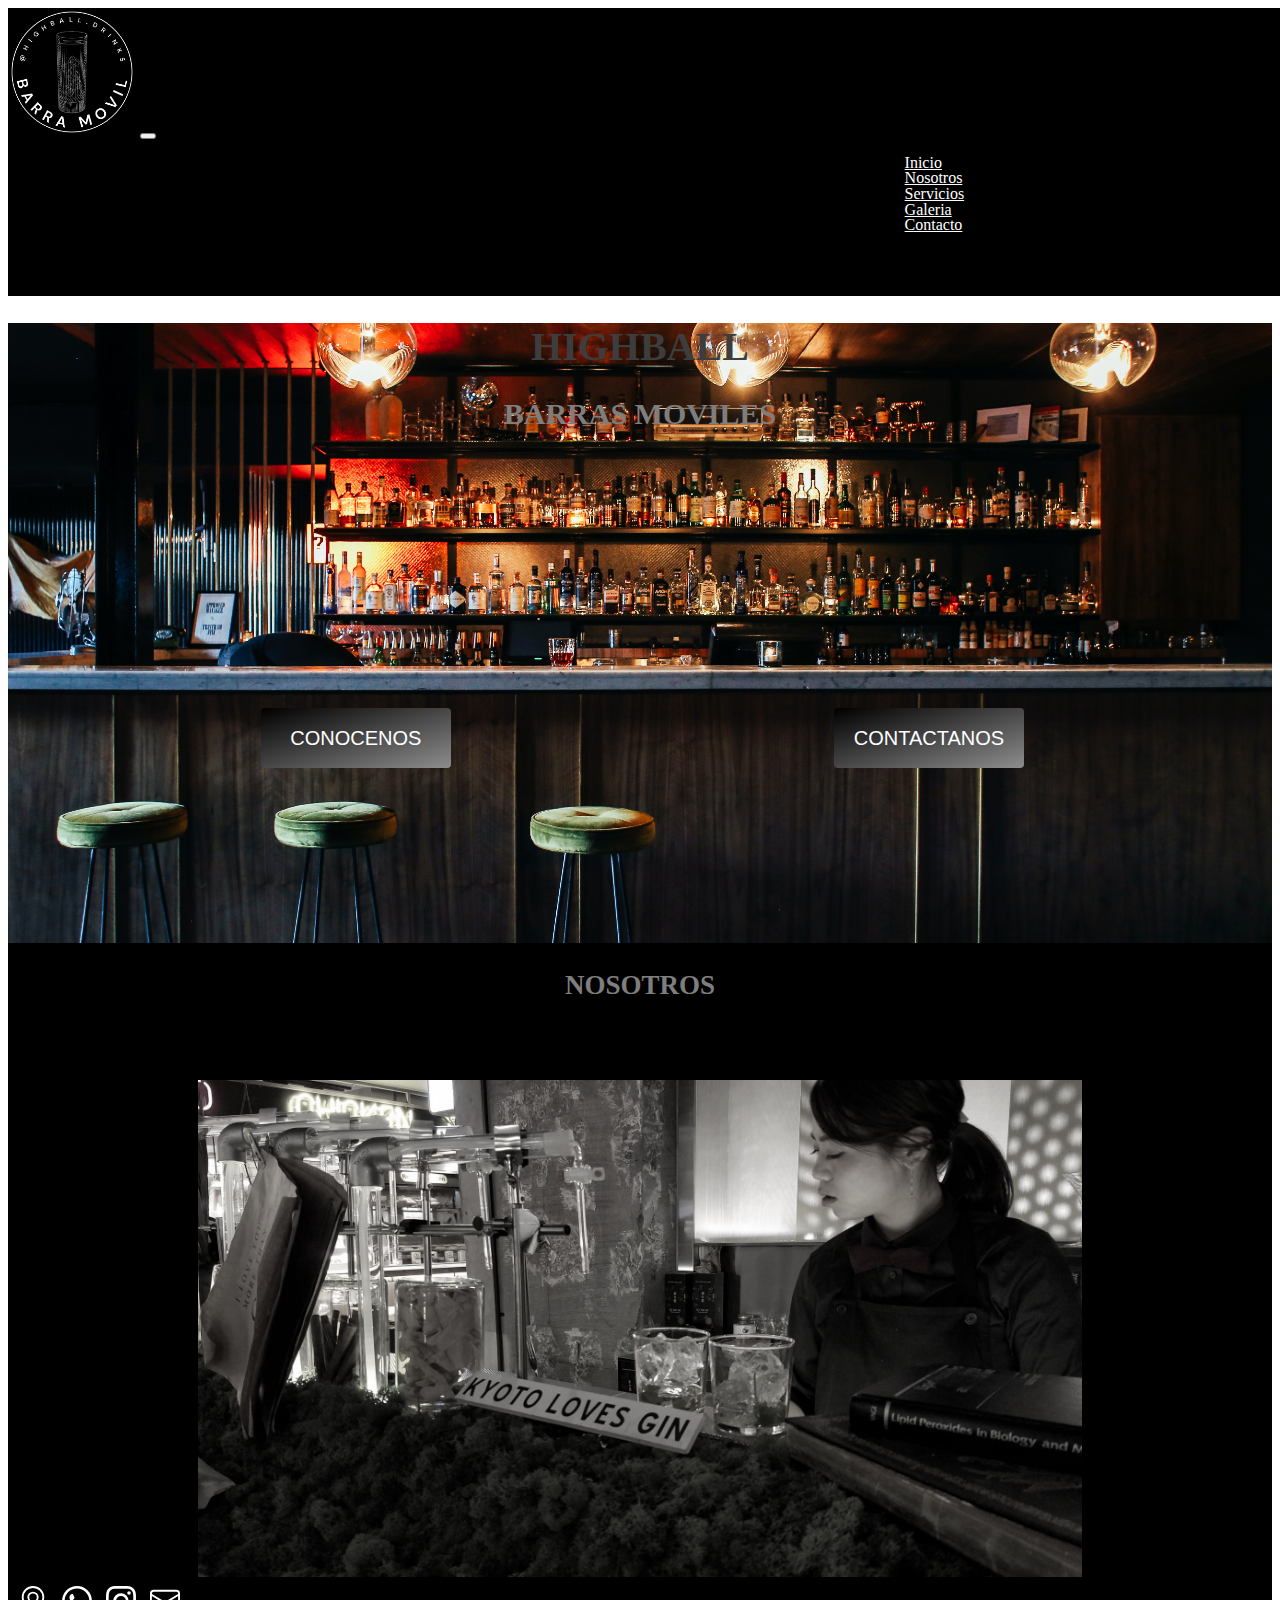
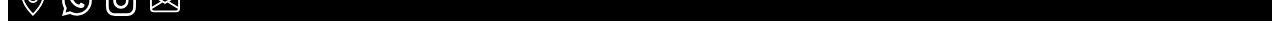
<file: index.html>
<!DOCTYPE html>
<html lang="es">

<head>
    <meta charset="UTF-8">
    <meta http-equiv="X-UA-Compatible" content="IE=edge">
    <meta name="viewport" content="width=device-width, initial-scale=1.0">


    <link href="https://cdn.jsdelivr.net/npm/bootstrap@5.3.0-alpha1/dist/css/bootstrap.min.css" rel="stylesheet"
        integrity="sha384-GLhlTQ8iRABdZLl6O3oVMWSktQOp6b7In1Zl3/Jr59b6EGGoI1aFkw7cmDA6j6gD" crossorigin="anonymous">

    <link rel="stylesheet" href="https://cdnjs.cloudflare.com/ajax/libs/animate.css/4.1.1/animate.min.css" />

    <link rel="stylesheet" href="./css/estilo.css">
    <title>Inicio</title>
    <link rel="shortcut icon" href="./imagenes/@highball.drinks.png" type="image/x-icon">
    <meta name="description"
        content="Somos la empresa numero 1 realizando eventos, con barra de tragos personalizada para cada ocacion">

</head>

<body >

    <nav class="navbar navbar-expand-lg" data-bs-theme="dark">
        <div class="container-fluid">

            <a class="navbar-brand" href="./index.html"><img class="imgLogo img-fluid"
                    src="./imagenes/_highball.drinks-removebg-preview.png" alt="Logo highball"></a>
            <button class="navbar-toggler" type="button" data-bs-toggle="collapse" data-bs-target="#navbarNavDropdown"
                aria-controls="navbarNavDropdown" aria-expanded="false" aria-label="Toggle navigation">
                <span class="navbar-toggler-icon"></span>
            </button>
            <div class="collapse navbar-collapse" id="navbarNavDropdown">
                <ul class="navbar-nav me-auto mb-2 mb-lg-0">
                    <li class="nav-item">
                        <a class="navbar-brand " aria-current="page" href="./index.html">Inicio</a>
                    </li>
                    <li class="nav-item">
                        <a class="navbar-brand" href="./pages/nosotros.html">Nosotros</a>
                    </li>
                    <li class="nav-item ">
                        <a class="navbar-brand" href="./pages/servicio.html">Servicios</a>
                    </li>
                    <li class="nav-item ">
                        <a class="navbar-brand" href="./pages/galeria.html">Galeria</a>
                    </li>
                    <li class="nav-item ">
                        <a class="navbar-brand" href="./pages/contacto.html">Contacto</a>
                    </li>
                </ul>
            </div>
        </div>
    </nav>

    <main class="row">

        <div class="col-xl-12 col-m-12 col-s-12 ">

            <div class="imgfluid imgInicio">

                <h1 class="textIni">HIGHBALL</h1>
                <h2 class="textIni">BARRAS MOVILES</h2>
                <button class="botonIni">Conocenos </button>
                <button class="botonIni">Contactanos</button>

            </div>

        </div>


        <div class="row">
            <div class="col-xl-6 col-m-12 col-s-12">
                <h3 class="textIni">
                    NOSOTROS
                </h3>
                <p>
                    Lorem ipsum dolor sit amet consectetur adipisicing elit. Soluta doloribus a fugiat laudantium
                    nesciunt
                    corrupti harum consequuntur quo placeat fuga, pariatur nobis facilis ea consectetur eligendi
                    voluptatibus molestias fugit molestiae.
                </p>
            </div>

            <div class="col-xl-6 col-m-12 col-s-12">
                <img class="img-fluid imgNosotros" src="./imagenes/bartender-en-servicio.jpg"
                    alt="barwoman sirviendo gin">
            </div>
        </div>

    </main>



    <footer class="row footer1">
        <div class="col-xl-12 col-m-12 col-s-12">
            <div class="contenedorIcon">
                <svg xmlns="http://www.w3.org/2000/svg" width="16" height="16" fill="currentColor" class="bi bi-geo-alt"
                    viewBox="0 0 16 16" alt="Icono ubicacion">
                    <path
                        d="M12.166 8.94c-.524 1.062-1.234 2.12-1.96 3.07A31.493 31.493 0 0 1 8 14.58a31.481 31.481 0 0 1-2.206-2.57c-.726-.95-1.436-2.008-1.96-3.07C3.304 7.867 3 6.862 3 6a5 5 0 0 1 10 0c0 .862-.305 1.867-.834 2.94zM8 16s6-5.686 6-10A6 6 0 0 0 2 6c0 4.314 6 10 6 10z" />
                    <path d="M8 8a2 2 0 1 1 0-4 2 2 0 0 1 0 4zm0 1a3 3 0 1 0 0-6 3 3 0 0 0 0 6z" />
                </svg>
                <svg xmlns="http://www.w3.org/2000/svg" width="16" height="16" fill="currentColor"
                    class="bi bi-whatsapp" viewBox="0 0 16 16" alt="Icono whatsapp">
                    <path
                        d="M13.601 2.326A7.854 7.854 0 0 0 7.994 0C3.627 0 .068 3.558.064 7.926c0 1.399.366 2.76 1.057 3.965L0 16l4.204-1.102a7.933 7.933 0 0 0 3.79.965h.004c4.368 0 7.926-3.558 7.93-7.93A7.898 7.898 0 0 0 13.6 2.326zM7.994 14.521a6.573 6.573 0 0 1-3.356-.92l-.24-.144-2.494.654.666-2.433-.156-.251a6.56 6.56 0 0 1-1.007-3.505c0-3.626 2.957-6.584 6.591-6.584a6.56 6.56 0 0 1 4.66 1.931 6.557 6.557 0 0 1 1.928 4.66c-.004 3.639-2.961 6.592-6.592 6.592zm3.615-4.934c-.197-.099-1.17-.578-1.353-.646-.182-.065-.315-.099-.445.099-.133.197-.513.646-.627.775-.114.133-.232.148-.43.05-.197-.1-.836-.308-1.592-.985-.59-.525-.985-1.175-1.103-1.372-.114-.198-.011-.304.088-.403.087-.088.197-.232.296-.346.1-.114.133-.198.198-.33.065-.134.034-.248-.015-.347-.05-.099-.445-1.076-.612-1.47-.16-.389-.323-.335-.445-.34-.114-.007-.247-.007-.38-.007a.729.729 0 0 0-.529.247c-.182.198-.691.677-.691 1.654 0 .977.71 1.916.81 2.049.098.133 1.394 2.132 3.383 2.992.47.205.84.326 1.129.418.475.152.904.129 1.246.08.38-.058 1.171-.48 1.338-.943.164-.464.164-.86.114-.943-.049-.084-.182-.133-.38-.232z" />
                </svg>
                <svg xmlns="http://www.w3.org/2000/svg" width="16" height="16" fill="currentColor"
                    class="bi bi-instagram" viewBox="0 0 16 16" alt="Icono instagram">
                    <path
                        d="M8 0C5.829 0 5.556.01 4.703.048 3.85.088 3.269.222 2.76.42a3.917 3.917 0 0 0-1.417.923A3.927 3.927 0 0 0 .42 2.76C.222 3.268.087 3.85.048 4.7.01 5.555 0 5.827 0 8.001c0 2.172.01 2.444.048 3.297.04.852.174 1.433.372 1.942.205.526.478.972.923 1.417.444.445.89.719 1.416.923.51.198 1.09.333 1.942.372C5.555 15.99 5.827 16 8 16s2.444-.01 3.298-.048c.851-.04 1.434-.174 1.943-.372a3.916 3.916 0 0 0 1.416-.923c.445-.445.718-.891.923-1.417.197-.509.332-1.09.372-1.942C15.99 10.445 16 10.173 16 8s-.01-2.445-.048-3.299c-.04-.851-.175-1.433-.372-1.941a3.926 3.926 0 0 0-.923-1.417A3.911 3.911 0 0 0 13.24.42c-.51-.198-1.092-.333-1.943-.372C10.443.01 10.172 0 7.998 0h.003zm-.717 1.442h.718c2.136 0 2.389.007 3.232.046.78.035 1.204.166 1.486.275.373.145.64.319.92.599.28.28.453.546.598.92.11.281.24.705.275 1.485.039.843.047 1.096.047 3.231s-.008 2.389-.047 3.232c-.035.78-.166 1.203-.275 1.485a2.47 2.47 0 0 1-.599.919c-.28.28-.546.453-.92.598-.28.11-.704.24-1.485.276-.843.038-1.096.047-3.232.047s-2.39-.009-3.233-.047c-.78-.036-1.203-.166-1.485-.276a2.478 2.478 0 0 1-.92-.598 2.48 2.48 0 0 1-.6-.92c-.109-.281-.24-.705-.275-1.485-.038-.843-.046-1.096-.046-3.233 0-2.136.008-2.388.046-3.231.036-.78.166-1.204.276-1.486.145-.373.319-.64.599-.92.28-.28.546-.453.92-.598.282-.11.705-.24 1.485-.276.738-.034 1.024-.044 2.515-.045v.002zm4.988 1.328a.96.96 0 1 0 0 1.92.96.96 0 0 0 0-1.92zm-4.27 1.122a4.109 4.109 0 1 0 0 8.217 4.109 4.109 0 0 0 0-8.217zm0 1.441a2.667 2.667 0 1 1 0 5.334 2.667 2.667 0 0 1 0-5.334z" />
                </svg>
                <svg xmlns="http://www.w3.org/2000/svg" width="16" height="16" fill="currentColor"
                    class="bi bi-envelope" viewBox="0 0 16 16" alt="Icono email">
                    <path
                        d="M0 4a2 2 0 0 1 2-2h12a2 2 0 0 1 2 2v8a2 2 0 0 1-2 2H2a2 2 0 0 1-2-2V4Zm2-1a1 1 0 0 0-1 1v.217l7 4.2 7-4.2V4a1 1 0 0 0-1-1H2Zm13 2.383-4.708 2.825L15 11.105V5.383Zm-.034 6.876-5.64-3.471L8 9.583l-1.326-.795-5.64 3.47A1 1 0 0 0 2 13h12a1 1 0 0 0 .966-.741ZM1 11.105l4.708-2.897L1 5.383v5.722Z" />
                </svg>
            </div>
        </div>
    </footer>


    <script src="https://cdn.jsdelivr.net/npm/bootstrap@5.3.0-alpha1/dist/js/bootstrap.bundle.min.js"
        integrity="sha384-w76AqPfDkMBDXo30jS1Sgez6pr3x5MlQ1ZAGC+nuZB+EYdgRZgiwxhTBTkF7CXvN"
        crossorigin="anonymous"></script>
</body>


</html>
</file>
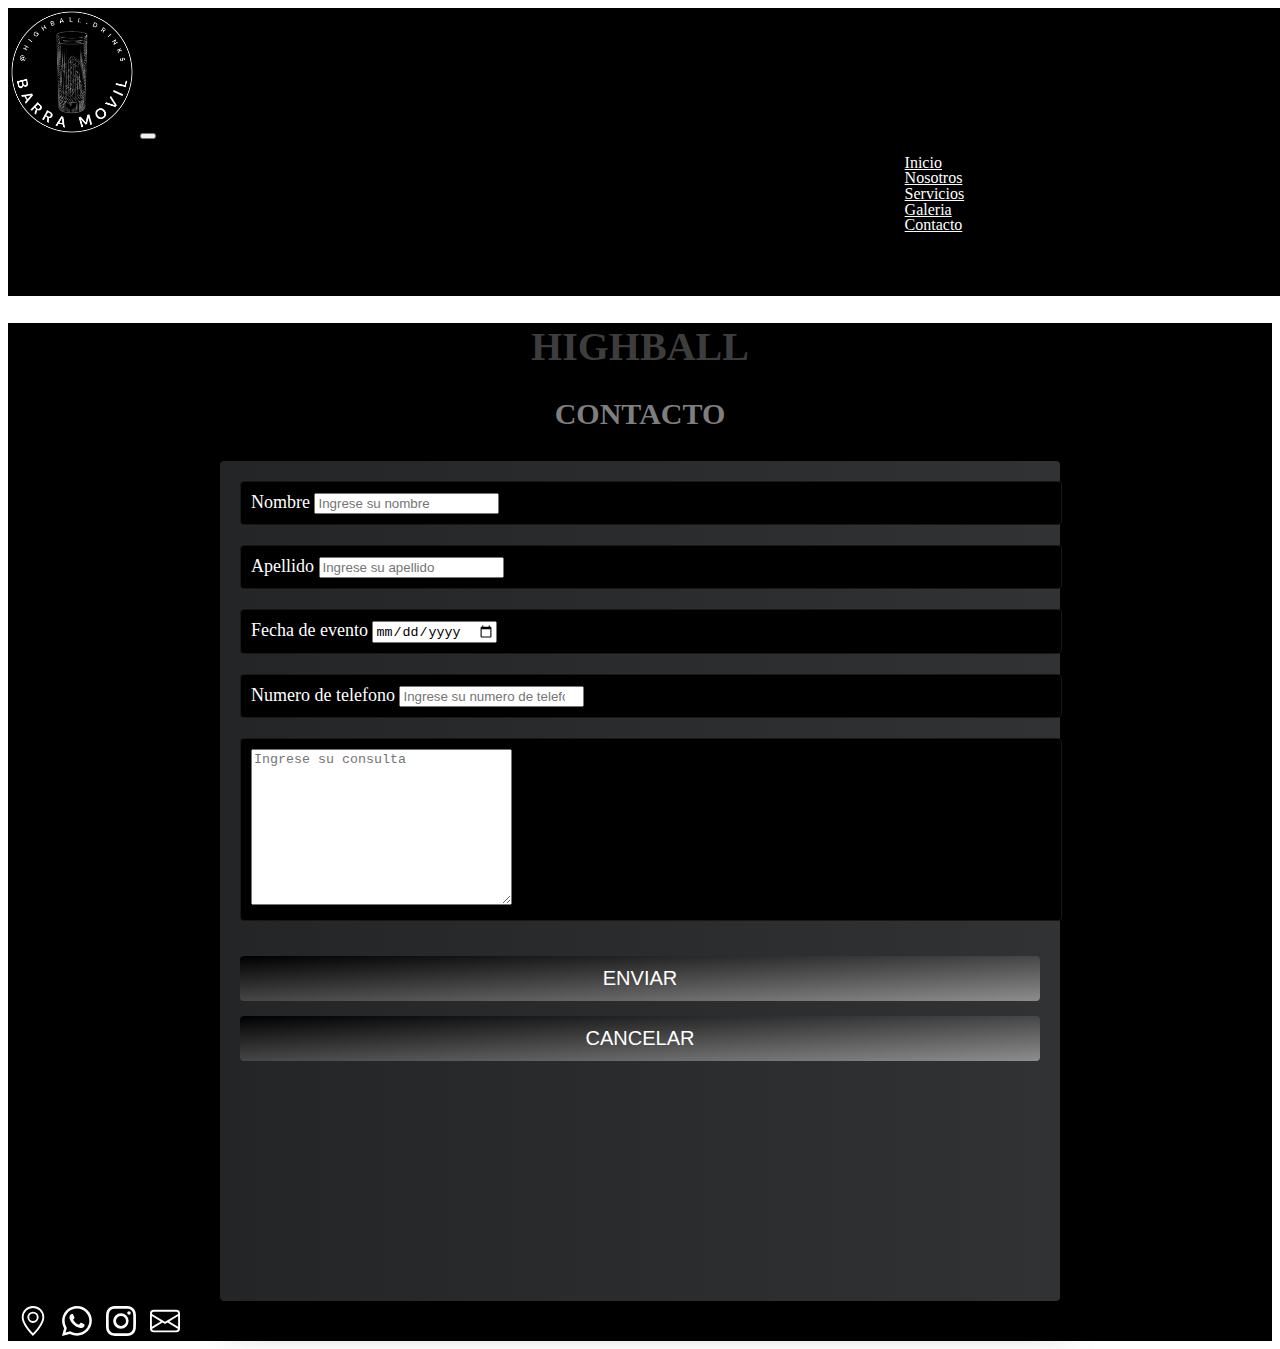
<file: pages/contacto.html>
<!DOCTYPE html>
<html lang="en">

<head>
    <meta charset="UTF-8">
    <meta http-equiv="X-UA-Compatible" content="IE=edge">
    <meta name="viewport" content="width=device-width, initial-scale=1.0">
    <title>Contacto</title>

    <link href="https://cdn.jsdelivr.net/npm/bootstrap@5.3.0-alpha1/dist/css/bootstrap.min.css" rel="stylesheet"
        integrity="sha384-GLhlTQ8iRABdZLl6O3oVMWSktQOp6b7In1Zl3/Jr59b6EGGoI1aFkw7cmDA6j6gD" crossorigin="anonymous">

    <link rel="stylesheet" href="../css/estilo.css">
    <!-- <link rel="stylesheet" href="https://cdnjs.cloudflare.com/ajax/libs/animate.css/4.1.1/animate.min.css"/> -->
    <link rel="stylesheet" href="https://cdnjs.cloudflare.com/ajax/libs/animate.css/4.1.1/animate.min.css" />

    <link rel="shortcut icon" href="../imagenes/@highball.drinks.png" type="image/x-icon">
    <meta name="description" content="Contactanos y te asesoramos, para realizar tu evento de la mejor manera">



</head>

<body>

    <nav class="navbar navbar-expand-lg" data-bs-theme="dark">
        <div class="container-fluid">

            <a class="navbar-brand" href="./index.html"><img class="imgLogo img-fluid"
                    src="../imagenes/_highball.drinks-removebg-preview.png" alt="Logo highball"></a>
            <button class="navbar-toggler" type="button" data-bs-toggle="collapse" data-bs-target="#navbarNavDropdown"
                aria-controls="navbarNavDropdown" aria-expanded="false" aria-label="Toggle navigation">
                <span class="navbar-toggler-icon"></span>
            </button>
            <div class="collapse navbar-collapse" id="navbarNavDropdown">
                <ul class="navbar-nav me-auto mb-2 mb-lg-0">
                    <li class="nav-item">
                        <a class="navbar-brand " aria-current="page" href="../index.html">Inicio</a>
                    </li>
                    <li class="nav-item">
                        <a class="navbar-brand" href="nosotros.html">Nosotros</a>
                    </li>
                    <li class="nav-item ">
                        <a class="navbar-brand" href="./servicio.html">Servicios</a>
                    </li>
                    <li class="nav-item ">
                        <a class="navbar-brand" href="./galeria.html">Galeria</a>
                    </li>
                    <li class="nav-item ">
                        <a class="navbar-brand" href="./contacto.html">Contacto</a>
                    </li>
                </ul>
            </div>
        </div>
    </nav>
    </nav>

    <main class="row col-xl-12 col-m-12 col-s-12">
        <h1 class="textIni">HIGHBALL </h1>
        <h2 class="textIni">CONTACTO</h2>

        <form class="contenedor wow animate__bounceIn">
            <div class="control">
                <label for="">Nombre</label>
                <input type="text" placeholder="Ingrese su nombre">
            </div>
            <div class="control"><label for="">Apellido</label>
                <input type="text" placeholder="Ingrese su apellido">
            </div>
            <div class="control"><label for="">Fecha de evento</label>
                <input type="date" placeholder="Ingrese fecha aproximada del evento">
            </div>
            </div>
            <div class="control"><label for="">Numero de telefono</label>
                <input type="number" placeholder="Ingrese su numero de telefono">
            </div>
            <div class="control"> <textarea name="" id="" cols="30" rows="10" placeholder="Ingrese su consulta"></textarea></div>
            <button class="boton">Enviar </button>
            <button class="boton">Cancelar</button>
        </form>

    </main>

    <footer class="row footer1">
        <div class="col-xl-12 col-m-12 col-s-12">
            <div class="contenedorIcon">
                <svg xmlns="http://www.w3.org/2000/svg" width="16" height="16" fill="currentColor" class="bi bi-geo-alt"
                    viewBox="0 0 16 16" alt="Icono ubicacion">
                    <path
                        d="M12.166 8.94c-.524 1.062-1.234 2.12-1.96 3.07A31.493 31.493 0 0 1 8 14.58a31.481 31.481 0 0 1-2.206-2.57c-.726-.95-1.436-2.008-1.96-3.07C3.304 7.867 3 6.862 3 6a5 5 0 0 1 10 0c0 .862-.305 1.867-.834 2.94zM8 16s6-5.686 6-10A6 6 0 0 0 2 6c0 4.314 6 10 6 10z" />
                    <path d="M8 8a2 2 0 1 1 0-4 2 2 0 0 1 0 4zm0 1a3 3 0 1 0 0-6 3 3 0 0 0 0 6z" />
                </svg>
                <svg xmlns="http://www.w3.org/2000/svg" width="16" height="16" fill="currentColor"
                    class="bi bi-whatsapp" viewBox="0 0 16 16" alt="Icono whatsapp">
                    <path
                        d="M13.601 2.326A7.854 7.854 0 0 0 7.994 0C3.627 0 .068 3.558.064 7.926c0 1.399.366 2.76 1.057 3.965L0 16l4.204-1.102a7.933 7.933 0 0 0 3.79.965h.004c4.368 0 7.926-3.558 7.93-7.93A7.898 7.898 0 0 0 13.6 2.326zM7.994 14.521a6.573 6.573 0 0 1-3.356-.92l-.24-.144-2.494.654.666-2.433-.156-.251a6.56 6.56 0 0 1-1.007-3.505c0-3.626 2.957-6.584 6.591-6.584a6.56 6.56 0 0 1 4.66 1.931 6.557 6.557 0 0 1 1.928 4.66c-.004 3.639-2.961 6.592-6.592 6.592zm3.615-4.934c-.197-.099-1.17-.578-1.353-.646-.182-.065-.315-.099-.445.099-.133.197-.513.646-.627.775-.114.133-.232.148-.43.05-.197-.1-.836-.308-1.592-.985-.59-.525-.985-1.175-1.103-1.372-.114-.198-.011-.304.088-.403.087-.088.197-.232.296-.346.1-.114.133-.198.198-.33.065-.134.034-.248-.015-.347-.05-.099-.445-1.076-.612-1.47-.16-.389-.323-.335-.445-.34-.114-.007-.247-.007-.38-.007a.729.729 0 0 0-.529.247c-.182.198-.691.677-.691 1.654 0 .977.71 1.916.81 2.049.098.133 1.394 2.132 3.383 2.992.47.205.84.326 1.129.418.475.152.904.129 1.246.08.38-.058 1.171-.48 1.338-.943.164-.464.164-.86.114-.943-.049-.084-.182-.133-.38-.232z" />
                </svg>
                <svg xmlns="http://www.w3.org/2000/svg" width="16" height="16" fill="currentColor"
                    class="bi bi-instagram" viewBox="0 0 16 16" alt="Icono instagram">
                    <path
                        d="M8 0C5.829 0 5.556.01 4.703.048 3.85.088 3.269.222 2.76.42a3.917 3.917 0 0 0-1.417.923A3.927 3.927 0 0 0 .42 2.76C.222 3.268.087 3.85.048 4.7.01 5.555 0 5.827 0 8.001c0 2.172.01 2.444.048 3.297.04.852.174 1.433.372 1.942.205.526.478.972.923 1.417.444.445.89.719 1.416.923.51.198 1.09.333 1.942.372C5.555 15.99 5.827 16 8 16s2.444-.01 3.298-.048c.851-.04 1.434-.174 1.943-.372a3.916 3.916 0 0 0 1.416-.923c.445-.445.718-.891.923-1.417.197-.509.332-1.09.372-1.942C15.99 10.445 16 10.173 16 8s-.01-2.445-.048-3.299c-.04-.851-.175-1.433-.372-1.941a3.926 3.926 0 0 0-.923-1.417A3.911 3.911 0 0 0 13.24.42c-.51-.198-1.092-.333-1.943-.372C10.443.01 10.172 0 7.998 0h.003zm-.717 1.442h.718c2.136 0 2.389.007 3.232.046.78.035 1.204.166 1.486.275.373.145.64.319.92.599.28.28.453.546.598.92.11.281.24.705.275 1.485.039.843.047 1.096.047 3.231s-.008 2.389-.047 3.232c-.035.78-.166 1.203-.275 1.485a2.47 2.47 0 0 1-.599.919c-.28.28-.546.453-.92.598-.28.11-.704.24-1.485.276-.843.038-1.096.047-3.232.047s-2.39-.009-3.233-.047c-.78-.036-1.203-.166-1.485-.276a2.478 2.478 0 0 1-.92-.598 2.48 2.48 0 0 1-.6-.92c-.109-.281-.24-.705-.275-1.485-.038-.843-.046-1.096-.046-3.233 0-2.136.008-2.388.046-3.231.036-.78.166-1.204.276-1.486.145-.373.319-.64.599-.92.28-.28.546-.453.92-.598.282-.11.705-.24 1.485-.276.738-.034 1.024-.044 2.515-.045v.002zm4.988 1.328a.96.96 0 1 0 0 1.92.96.96 0 0 0 0-1.92zm-4.27 1.122a4.109 4.109 0 1 0 0 8.217 4.109 4.109 0 0 0 0-8.217zm0 1.441a2.667 2.667 0 1 1 0 5.334 2.667 2.667 0 0 1 0-5.334z" />
                </svg>
                <svg xmlns="http://www.w3.org/2000/svg" width="16" height="16" fill="currentColor"
                    class="bi bi-envelope" viewBox="0 0 16 16" alt="Icono email">
                    <path
                        d="M0 4a2 2 0 0 1 2-2h12a2 2 0 0 1 2 2v8a2 2 0 0 1-2 2H2a2 2 0 0 1-2-2V4Zm2-1a1 1 0 0 0-1 1v.217l7 4.2 7-4.2V4a1 1 0 0 0-1-1H2Zm13 2.383-4.708 2.825L15 11.105V5.383Zm-.034 6.876-5.64-3.471L8 9.583l-1.326-.795-5.64 3.47A1 1 0 0 0 2 13h12a1 1 0 0 0 .966-.741ZM1 11.105l4.708-2.897L1 5.383v5.722Z" />
                </svg>
            </div>
        </div>
    </footer>

    <script src="https://cdn.jsdelivr.net/npm/bootstrap@5.3.0-alpha1/dist/js/bootstrap.bundle.min.js"
        integrity="sha384-w76AqPfDkMBDXo30jS1Sgez6pr3x5MlQ1ZAGC+nuZB+EYdgRZgiwxhTBTkF7CXvN"
        crossorigin="anonymous"></script>
</body>


</html>
</file>
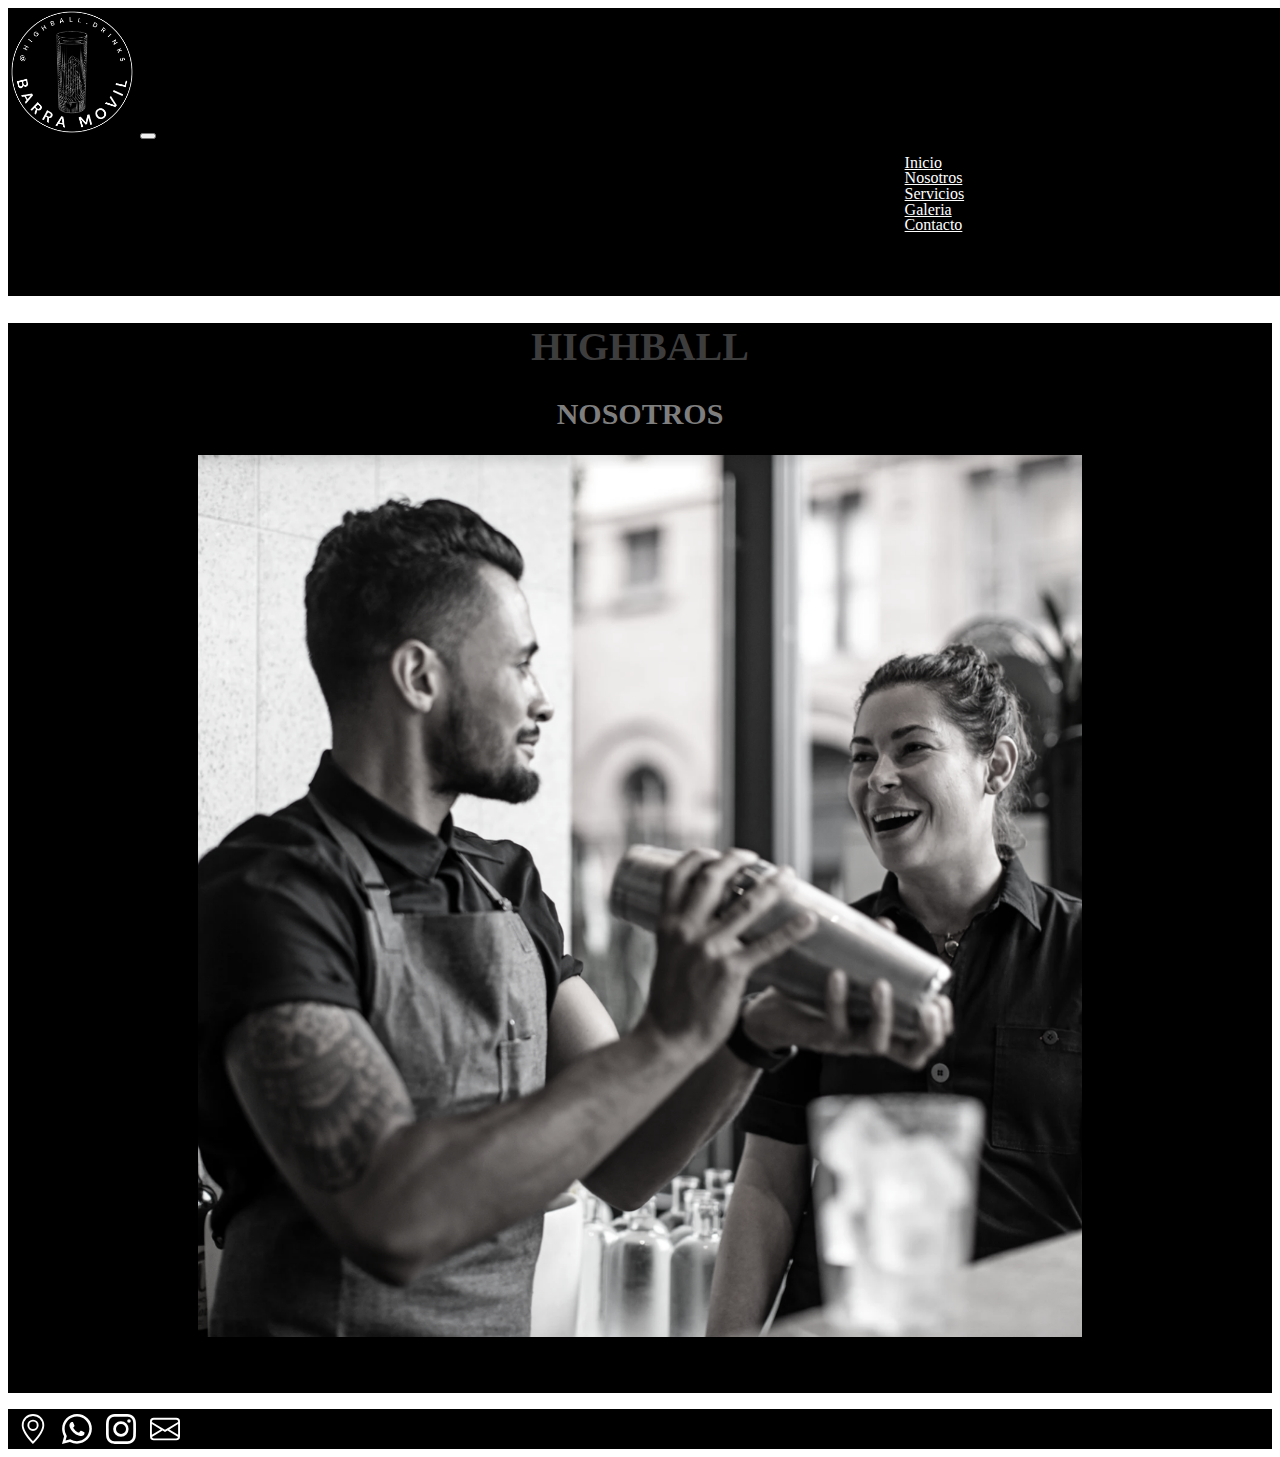
<file: pages/nosotros.html>
<!DOCTYPE html>
<html lang="en">

<head>
    <meta charset="UTF-8">
    <meta http-equiv="X-UA-Compatible" content="IE=edge">
    <meta name="viewport" content="width=device-width, initial-scale=1.0">
    <title>Nosotros</title>

    <link href="https://cdn.jsdelivr.net/npm/bootstrap@5.3.0-alpha1/dist/css/bootstrap.min.css" rel="stylesheet"
        integrity="sha384-GLhlTQ8iRABdZLl6O3oVMWSktQOp6b7In1Zl3/Jr59b6EGGoI1aFkw7cmDA6j6gD" crossorigin="anonymous">

    <link rel="stylesheet" href="../css/estilo.css">
    <link rel="shortcut icon" href="../imagenes/@highball.drinks.png" type="image/x-icon">
    <meta name="description" content="Conocenos y conoce lo que hacemos, creando las mejores expencias en ">

</head>

<body>

    <nav class="navbar navbar-expand-lg" data-bs-theme="dark">
        <div class="container-fluid">

            <a class="navbar-brand" href="./index.html"><img class="imgLogo img-fluid"
                    src="../imagenes/_highball.drinks-removebg-preview.png" alt="Logo highball"></a>
            <button class="navbar-toggler" type="button" data-bs-toggle="collapse" data-bs-target="#navbarNavDropdown"
                aria-controls="navbarNavDropdown" aria-expanded="false" aria-label="Toggle navigation">
                <span class="navbar-toggler-icon"></span>
            </button>
            <div class="collapse navbar-collapse" id="navbarNavDropdown">
                <ul class="navbar-nav me-auto mb-2 mb-lg-0">
                    <li class="nav-item">
                        <a class="navbar-brand " aria-current="page" href="../index.html">Inicio</a>
                    </li>
                    <li class="nav-item">
                        <a class="navbar-brand" href="nosotros.html">Nosotros</a>
                    </li>
                    <li class="nav-item ">
                        <a class="navbar-brand" href="./servicio.html">Servicios</a>
                    </li>
                    <li class="nav-item ">
                        <a class="navbar-brand" href="./galeria.html">Galeria</a>
                    </li>
                    <li class="nav-item ">
                        <a class="navbar-brand" href="./contacto.html">Contacto</a>
                    </li>
                </ul>
            </div>
        </div>
    </nav>

        <main class="row">
            <div class="col-xl-12 col-m-12 col-s-12">
                <h1 class="textIni">HIGHBALL</h1>
                <h2 class="textIni">NOSOTROS</h2>
            </div>
            <div class="col-xl-12 col-m-12 col-s-12">
                <img class="imgNosotros" src="../imagenes/dos-bartenders.png" alt="Dos bartenders realizando un coctel">
            </div>
            <div class="col-xl-12 col-m-12 col-s-12">
                <p>Lorem ipsum dolor sit amet consectetur adipisicing elit. Saepe ab eius recusandae labore. Molestiae
                    magnam
                    tempore accusamus! Iusto corporis tempora quasi, quod ipsa voluptates nihil minus amet, aliquam
                    quaerat
                    adipisci.</p>
            </div>

        </main>

        <footer class="row footer1">
            <div class="col-xl-12 col-m-12 col-s-12">
                <div class="contenedorIcon">
                    <svg xmlns="http://www.w3.org/2000/svg" width="16" height="16" fill="currentColor"
                        class="bi bi-geo-alt" viewBox="0 0 16 16" alt="Icono ubicacion">
                        <path
                            d="M12.166 8.94c-.524 1.062-1.234 2.12-1.96 3.07A31.493 31.493 0 0 1 8 14.58a31.481 31.481 0 0 1-2.206-2.57c-.726-.95-1.436-2.008-1.96-3.07C3.304 7.867 3 6.862 3 6a5 5 0 0 1 10 0c0 .862-.305 1.867-.834 2.94zM8 16s6-5.686 6-10A6 6 0 0 0 2 6c0 4.314 6 10 6 10z" />
                        <path d="M8 8a2 2 0 1 1 0-4 2 2 0 0 1 0 4zm0 1a3 3 0 1 0 0-6 3 3 0 0 0 0 6z" />
                    </svg>
                    <svg xmlns="http://www.w3.org/2000/svg" width="16" height="16" fill="currentColor"
                        class="bi bi-whatsapp" viewBox="0 0 16 16" alt="Icono whatsapp">
                        <path
                            d="M13.601 2.326A7.854 7.854 0 0 0 7.994 0C3.627 0 .068 3.558.064 7.926c0 1.399.366 2.76 1.057 3.965L0 16l4.204-1.102a7.933 7.933 0 0 0 3.79.965h.004c4.368 0 7.926-3.558 7.93-7.93A7.898 7.898 0 0 0 13.6 2.326zM7.994 14.521a6.573 6.573 0 0 1-3.356-.92l-.24-.144-2.494.654.666-2.433-.156-.251a6.56 6.56 0 0 1-1.007-3.505c0-3.626 2.957-6.584 6.591-6.584a6.56 6.56 0 0 1 4.66 1.931 6.557 6.557 0 0 1 1.928 4.66c-.004 3.639-2.961 6.592-6.592 6.592zm3.615-4.934c-.197-.099-1.17-.578-1.353-.646-.182-.065-.315-.099-.445.099-.133.197-.513.646-.627.775-.114.133-.232.148-.43.05-.197-.1-.836-.308-1.592-.985-.59-.525-.985-1.175-1.103-1.372-.114-.198-.011-.304.088-.403.087-.088.197-.232.296-.346.1-.114.133-.198.198-.33.065-.134.034-.248-.015-.347-.05-.099-.445-1.076-.612-1.47-.16-.389-.323-.335-.445-.34-.114-.007-.247-.007-.38-.007a.729.729 0 0 0-.529.247c-.182.198-.691.677-.691 1.654 0 .977.71 1.916.81 2.049.098.133 1.394 2.132 3.383 2.992.47.205.84.326 1.129.418.475.152.904.129 1.246.08.38-.058 1.171-.48 1.338-.943.164-.464.164-.86.114-.943-.049-.084-.182-.133-.38-.232z" />
                    </svg>
                    <svg xmlns="http://www.w3.org/2000/svg" width="16" height="16" fill="currentColor"
                        class="bi bi-instagram" viewBox="0 0 16 16" alt="Icono instagram">
                        <path
                            d="M8 0C5.829 0 5.556.01 4.703.048 3.85.088 3.269.222 2.76.42a3.917 3.917 0 0 0-1.417.923A3.927 3.927 0 0 0 .42 2.76C.222 3.268.087 3.85.048 4.7.01 5.555 0 5.827 0 8.001c0 2.172.01 2.444.048 3.297.04.852.174 1.433.372 1.942.205.526.478.972.923 1.417.444.445.89.719 1.416.923.51.198 1.09.333 1.942.372C5.555 15.99 5.827 16 8 16s2.444-.01 3.298-.048c.851-.04 1.434-.174 1.943-.372a3.916 3.916 0 0 0 1.416-.923c.445-.445.718-.891.923-1.417.197-.509.332-1.09.372-1.942C15.99 10.445 16 10.173 16 8s-.01-2.445-.048-3.299c-.04-.851-.175-1.433-.372-1.941a3.926 3.926 0 0 0-.923-1.417A3.911 3.911 0 0 0 13.24.42c-.51-.198-1.092-.333-1.943-.372C10.443.01 10.172 0 7.998 0h.003zm-.717 1.442h.718c2.136 0 2.389.007 3.232.046.78.035 1.204.166 1.486.275.373.145.64.319.92.599.28.28.453.546.598.92.11.281.24.705.275 1.485.039.843.047 1.096.047 3.231s-.008 2.389-.047 3.232c-.035.78-.166 1.203-.275 1.485a2.47 2.47 0 0 1-.599.919c-.28.28-.546.453-.92.598-.28.11-.704.24-1.485.276-.843.038-1.096.047-3.232.047s-2.39-.009-3.233-.047c-.78-.036-1.203-.166-1.485-.276a2.478 2.478 0 0 1-.92-.598 2.48 2.48 0 0 1-.6-.92c-.109-.281-.24-.705-.275-1.485-.038-.843-.046-1.096-.046-3.233 0-2.136.008-2.388.046-3.231.036-.78.166-1.204.276-1.486.145-.373.319-.64.599-.92.28-.28.546-.453.92-.598.282-.11.705-.24 1.485-.276.738-.034 1.024-.044 2.515-.045v.002zm4.988 1.328a.96.96 0 1 0 0 1.92.96.96 0 0 0 0-1.92zm-4.27 1.122a4.109 4.109 0 1 0 0 8.217 4.109 4.109 0 0 0 0-8.217zm0 1.441a2.667 2.667 0 1 1 0 5.334 2.667 2.667 0 0 1 0-5.334z" />
                    </svg>
                    <svg xmlns="http://www.w3.org/2000/svg" width="16" height="16" fill="currentColor"
                        class="bi bi-envelope" viewBox="0 0 16 16" alt="Icono email">
                        <path
                            d="M0 4a2 2 0 0 1 2-2h12a2 2 0 0 1 2 2v8a2 2 0 0 1-2 2H2a2 2 0 0 1-2-2V4Zm2-1a1 1 0 0 0-1 1v.217l7 4.2 7-4.2V4a1 1 0 0 0-1-1H2Zm13 2.383-4.708 2.825L15 11.105V5.383Zm-.034 6.876-5.64-3.471L8 9.583l-1.326-.795-5.64 3.47A1 1 0 0 0 2 13h12a1 1 0 0 0 .966-.741ZM1 11.105l4.708-2.897L1 5.383v5.722Z" />
                    </svg>
                </div>
            </div>
        </footer>

        <script src="https://cdn.jsdelivr.net/npm/bootstrap@5.3.0-alpha1/dist/js/bootstrap.bundle.min.js"
            integrity="sha384-w76AqPfDkMBDXo30jS1Sgez6pr3x5MlQ1ZAGC+nuZB+EYdgRZgiwxhTBTkF7CXvN"
            crossorigin="anonymous"></script>
</body>

</html>
</file>
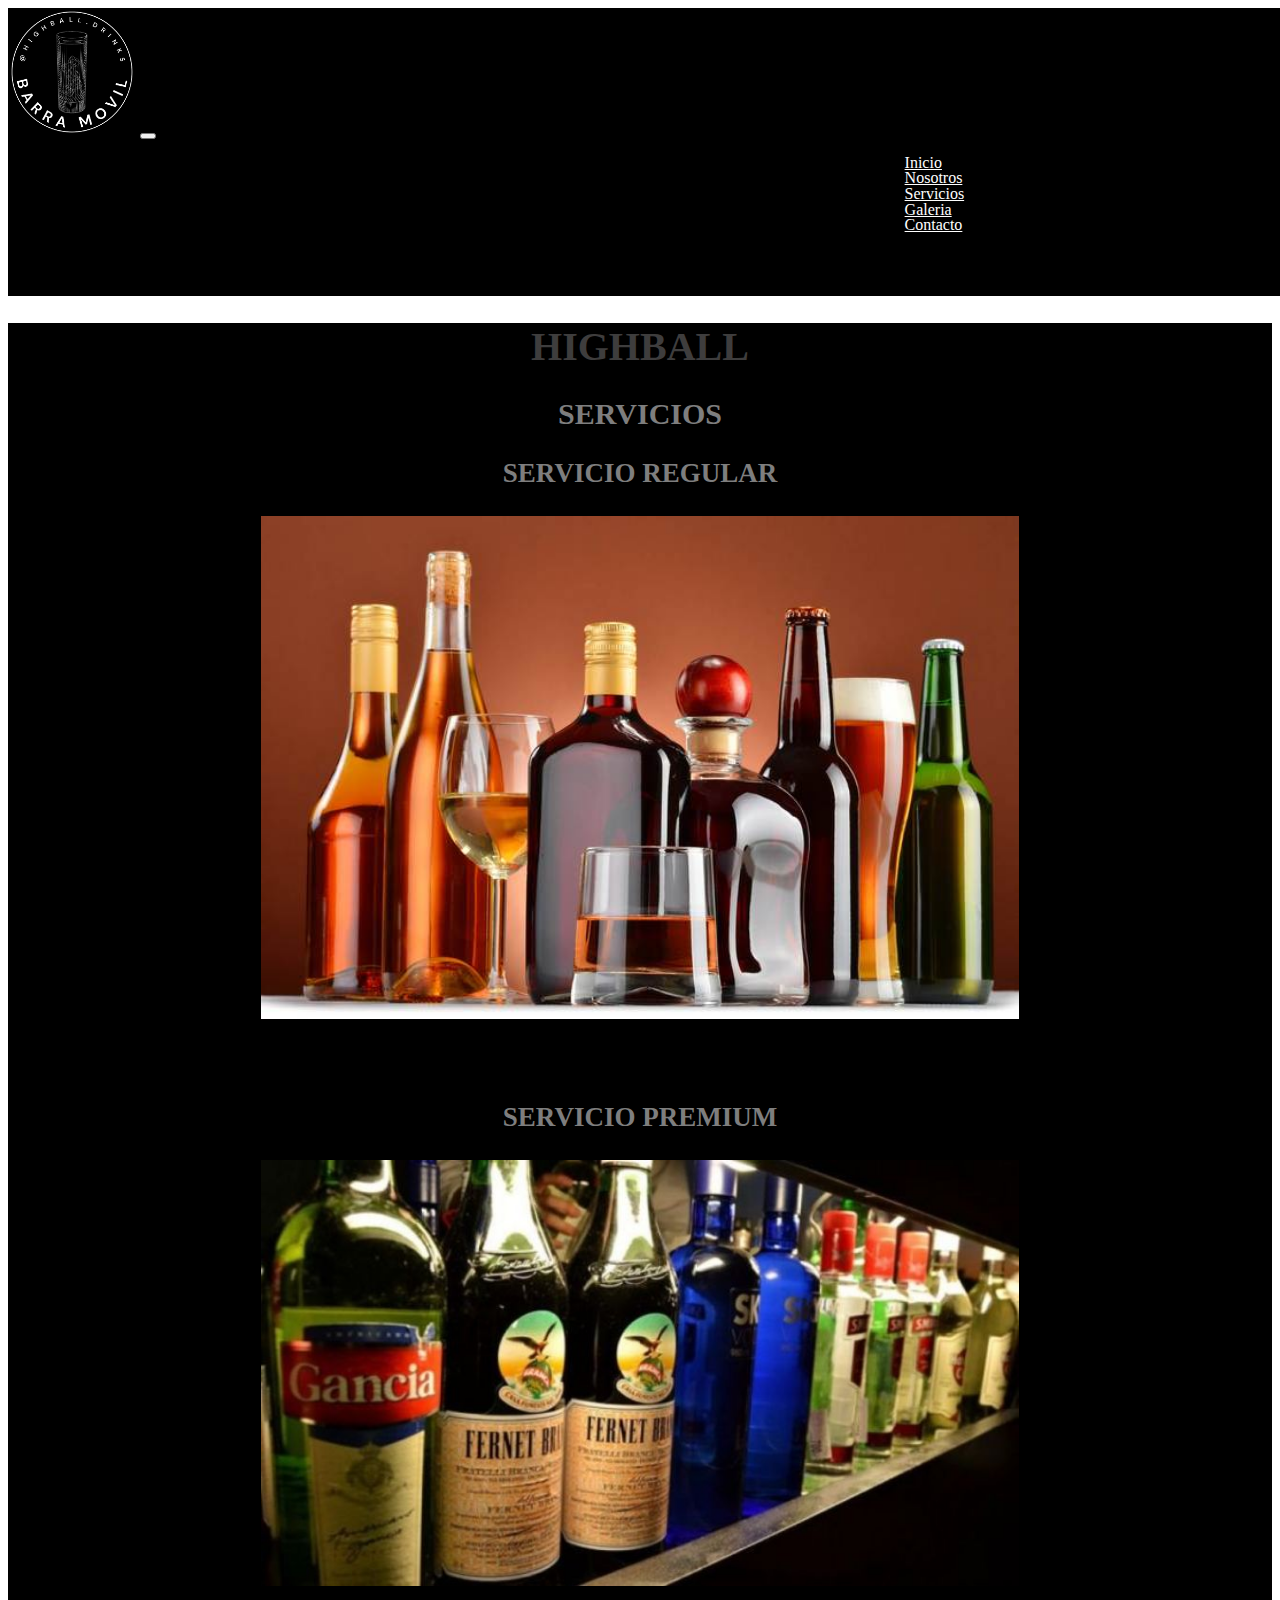
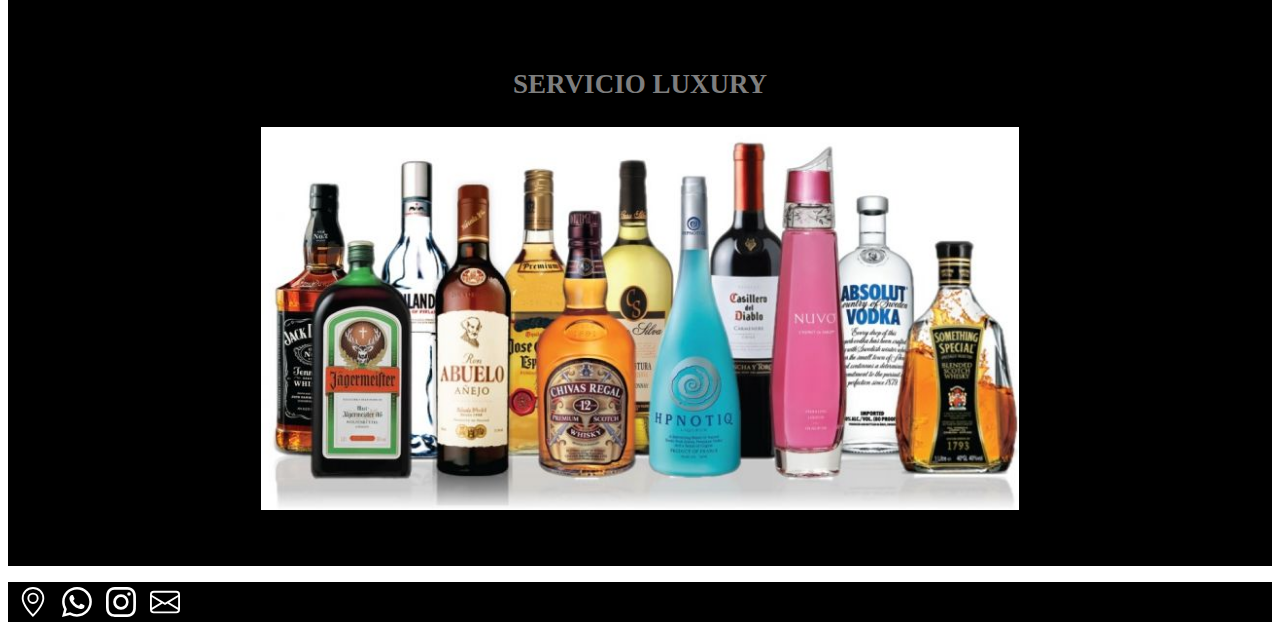
<file: pages/servicio.html>
<!DOCTYPE html>
<html lang="en">

<head>
    <meta charset="UTF-8">
    <meta http-equiv="X-UA-Compatible" content="IE=edge">
    <meta name="viewport" content="width=device-width, initial-scale=1.0">
    <title>Servicios</title>

    <link href="https://cdn.jsdelivr.net/npm/bootstrap@5.3.0-alpha1/dist/css/bootstrap.min.css" rel="stylesheet"
        integrity="sha384-GLhlTQ8iRABdZLl6O3oVMWSktQOp6b7In1Zl3/Jr59b6EGGoI1aFkw7cmDA6j6gD" crossorigin="anonymous">
    <link rel="stylesheet" href="../css/estilo.css">

    <link rel="shortcut icon" href="../imagenes/@highball.drinks.png" type="image/x-icon">
    <meta name="description"
        content="Mira los servicios que ofrecemos y si ninguno se ajusta a vos, te preparamos uno a tu medida">


</head>

<body>

    <nav class="navbar navbar-expand-lg" data-bs-theme="dark">
        <div class="container-fluid">

            <a class="navbar-brand" href="./index.html"><img class="imgLogo img-fluid"
                    src="../imagenes/_highball.drinks-removebg-preview.png" alt="Logo highball"></a>
            <button class="navbar-toggler" type="button" data-bs-toggle="collapse" data-bs-target="#navbarNavDropdown"
                aria-controls="navbarNavDropdown" aria-expanded="false" aria-label="Toggle navigation">
                <span class="navbar-toggler-icon"></span>
            </button>
            <div class="collapse navbar-collapse" id="navbarNavDropdown">
                <ul class="navbar-nav me-auto mb-2 mb-lg-0">
                    <li class="nav-item">
                        <a class="navbar-brand " aria-current="page" href="../index.html">Inicio</a>
                    </li>
                    <li class="nav-item">
                        <a class="navbar-brand" href="nosotros.html">Nosotros</a>
                    </li>
                    <li class="nav-item ">
                        <a class="navbar-brand" href="./servicio.html">Servicios</a>
                    </li>
                    <li class="nav-item ">
                        <a class="navbar-brand" href="./galeria.html">Galeria</a>
                    </li>
                    <li class="nav-item ">
                        <a class="navbar-brand" href="./contacto.html">Contacto</a>
                    </li>
                </ul>
            </div>
        </div>
    </nav>


        <main>
            <h1 class="textIni">HIGHBALL</h1>

            <h2 class="textIni">SERVICIOS</h2>

            <div class="row col-xl-12 col-m-12 col-s-12">
                <h3>
                    SERVICIO REGULAR
                </h3>
                <img class="imgServicio" src="../imagenes/servicio-regular.jpg"
                    alt="Botellas de bebidas alcoholicas regulares">
                <p>Lorem ipsum dolor sit amet consectetur adipisicing elit. Magni id obcaecati sunt itaque totam sit
                    aliquam
                    amet sint qui veritatis natus odio dolore, voluptates tempore blanditiis neque corrupti ad ullam!
                </p>

            </div>
            <div class="row col-xl-12 col-m-12 col-s-12">
                <h3>
                    SERVICIO PREMIUM
                </h3>
                <img class="imgServicio" src="../imagenes/servicio-premium.jpeg"
                    alt="Botellas de bebidas alcoholicas premium">
                <p>Lorem, ipsum dolor sit amet consectetur adipisicing elit. Dolores molestiae pariatur beatae in minus
                    deserunt
                    omnis tenetur nesciunt nihil et eos velit maxime incidunt, quia, doloribus explicabo quasi
                    aspernatur ipsum!
                </p>

            </div>
            <div class="row col-xl-12 col-m-12 col-s-12">
                <h3>
                    SERVICIO LUXURY
                </h3>
                <img class="imgServicio" src="../imagenes/servicio-luxury.jpg"
                    alt="Botellas de bebidas alcoholicas luxury">
                <p>Lorem ipsum dolor sit amet consectetur adipisicing elit. Ex aspernatur excepturi doloremque officia
                    ab ipsa
                    nisi quibusdam ducimus eaque soluta facilis architecto saepe perferendis suscipit consectetur, nam
                    tenetur
                    hic odit!
                </p>
            </div>
        </main>



        <footer class="row footer1">
            <div class="col-xl-12 col-m-12 col-s-12">
                <div class="contenedorIcon">
                    <svg xmlns="http://www.w3.org/2000/svg" width="16" height="16" fill="currentColor"
                        class="bi bi-geo-alt" viewBox="0 0 16 16" alt="Icono ubicacion">
                        <path
                            d="M12.166 8.94c-.524 1.062-1.234 2.12-1.96 3.07A31.493 31.493 0 0 1 8 14.58a31.481 31.481 0 0 1-2.206-2.57c-.726-.95-1.436-2.008-1.96-3.07C3.304 7.867 3 6.862 3 6a5 5 0 0 1 10 0c0 .862-.305 1.867-.834 2.94zM8 16s6-5.686 6-10A6 6 0 0 0 2 6c0 4.314 6 10 6 10z" />
                        <path d="M8 8a2 2 0 1 1 0-4 2 2 0 0 1 0 4zm0 1a3 3 0 1 0 0-6 3 3 0 0 0 0 6z" />
                    </svg>
                    <svg xmlns="http://www.w3.org/2000/svg" width="16" height="16" fill="currentColor"
                        class="bi bi-whatsapp" viewBox="0 0 16 16" alt="Icono whatsapp">
                        <path
                            d="M13.601 2.326A7.854 7.854 0 0 0 7.994 0C3.627 0 .068 3.558.064 7.926c0 1.399.366 2.76 1.057 3.965L0 16l4.204-1.102a7.933 7.933 0 0 0 3.79.965h.004c4.368 0 7.926-3.558 7.93-7.93A7.898 7.898 0 0 0 13.6 2.326zM7.994 14.521a6.573 6.573 0 0 1-3.356-.92l-.24-.144-2.494.654.666-2.433-.156-.251a6.56 6.56 0 0 1-1.007-3.505c0-3.626 2.957-6.584 6.591-6.584a6.56 6.56 0 0 1 4.66 1.931 6.557 6.557 0 0 1 1.928 4.66c-.004 3.639-2.961 6.592-6.592 6.592zm3.615-4.934c-.197-.099-1.17-.578-1.353-.646-.182-.065-.315-.099-.445.099-.133.197-.513.646-.627.775-.114.133-.232.148-.43.05-.197-.1-.836-.308-1.592-.985-.59-.525-.985-1.175-1.103-1.372-.114-.198-.011-.304.088-.403.087-.088.197-.232.296-.346.1-.114.133-.198.198-.33.065-.134.034-.248-.015-.347-.05-.099-.445-1.076-.612-1.47-.16-.389-.323-.335-.445-.34-.114-.007-.247-.007-.38-.007a.729.729 0 0 0-.529.247c-.182.198-.691.677-.691 1.654 0 .977.71 1.916.81 2.049.098.133 1.394 2.132 3.383 2.992.47.205.84.326 1.129.418.475.152.904.129 1.246.08.38-.058 1.171-.48 1.338-.943.164-.464.164-.86.114-.943-.049-.084-.182-.133-.38-.232z" />
                    </svg>
                    <svg xmlns="http://www.w3.org/2000/svg" width="16" height="16" fill="currentColor"
                        class="bi bi-instagram" viewBox="0 0 16 16" alt="Icono instagram">
                        <path
                            d="M8 0C5.829 0 5.556.01 4.703.048 3.85.088 3.269.222 2.76.42a3.917 3.917 0 0 0-1.417.923A3.927 3.927 0 0 0 .42 2.76C.222 3.268.087 3.85.048 4.7.01 5.555 0 5.827 0 8.001c0 2.172.01 2.444.048 3.297.04.852.174 1.433.372 1.942.205.526.478.972.923 1.417.444.445.89.719 1.416.923.51.198 1.09.333 1.942.372C5.555 15.99 5.827 16 8 16s2.444-.01 3.298-.048c.851-.04 1.434-.174 1.943-.372a3.916 3.916 0 0 0 1.416-.923c.445-.445.718-.891.923-1.417.197-.509.332-1.09.372-1.942C15.99 10.445 16 10.173 16 8s-.01-2.445-.048-3.299c-.04-.851-.175-1.433-.372-1.941a3.926 3.926 0 0 0-.923-1.417A3.911 3.911 0 0 0 13.24.42c-.51-.198-1.092-.333-1.943-.372C10.443.01 10.172 0 7.998 0h.003zm-.717 1.442h.718c2.136 0 2.389.007 3.232.046.78.035 1.204.166 1.486.275.373.145.64.319.92.599.28.28.453.546.598.92.11.281.24.705.275 1.485.039.843.047 1.096.047 3.231s-.008 2.389-.047 3.232c-.035.78-.166 1.203-.275 1.485a2.47 2.47 0 0 1-.599.919c-.28.28-.546.453-.92.598-.28.11-.704.24-1.485.276-.843.038-1.096.047-3.232.047s-2.39-.009-3.233-.047c-.78-.036-1.203-.166-1.485-.276a2.478 2.478 0 0 1-.92-.598 2.48 2.48 0 0 1-.6-.92c-.109-.281-.24-.705-.275-1.485-.038-.843-.046-1.096-.046-3.233 0-2.136.008-2.388.046-3.231.036-.78.166-1.204.276-1.486.145-.373.319-.64.599-.92.28-.28.546-.453.92-.598.282-.11.705-.24 1.485-.276.738-.034 1.024-.044 2.515-.045v.002zm4.988 1.328a.96.96 0 1 0 0 1.92.96.96 0 0 0 0-1.92zm-4.27 1.122a4.109 4.109 0 1 0 0 8.217 4.109 4.109 0 0 0 0-8.217zm0 1.441a2.667 2.667 0 1 1 0 5.334 2.667 2.667 0 0 1 0-5.334z" />
                    </svg>
                    <svg xmlns="http://www.w3.org/2000/svg" width="16" height="16" fill="currentColor"
                        class="bi bi-envelope" viewBox="0 0 16 16" alt="Icono email">
                        <path
                            d="M0 4a2 2 0 0 1 2-2h12a2 2 0 0 1 2 2v8a2 2 0 0 1-2 2H2a2 2 0 0 1-2-2V4Zm2-1a1 1 0 0 0-1 1v.217l7 4.2 7-4.2V4a1 1 0 0 0-1-1H2Zm13 2.383-4.708 2.825L15 11.105V5.383Zm-.034 6.876-5.64-3.471L8 9.583l-1.326-.795-5.64 3.47A1 1 0 0 0 2 13h12a1 1 0 0 0 .966-.741ZM1 11.105l4.708-2.897L1 5.383v5.722Z" />
                    </svg>
                </div>
            </div>
        </footer>




        <script src="https://cdn.jsdelivr.net/npm/bootstrap@5.3.0-alpha1/dist/js/bootstrap.bundle.min.js"
            integrity="sha384-w76AqPfDkMBDXo30jS1Sgez6pr3x5MlQ1ZAGC+nuZB+EYdgRZgiwxhTBTkF7CXvN"
            crossorigin="anonymous"></script>

</body>


</html>
</file>
<file: css/estilo.css>
@import url("https://fonts.googleapis.com/css2?family=Josefin+Sans:ital,wght@0,300;0,400;0,500;1,300&display=swap");
.imgLogo {
  height: 8rem;
  width: 8rem;
}

.navbar-nav {
  display: inline-flex;
  flex-direction: column;
  padding-left: 70%;
}

li {
  display: inline-block;
  padding-left: 1%;
  margin-top: -4%;
  position: relative;
}

nav {
  background-color: black;
  height: 18rem;
  width: 100vw;
}

nav a {
  color: white;
}

.dropdown-menu {
  display: block;
}

.imgInicio {
  background-image: url(../imagenes/barra-botellas-exhibidas.jpg);
  background-repeat: no-repeat;
  background-position: center;
  background-size: cover;
  height: 620px;
  width: auto;
}

.imgNosotros {
  width: 70%;
  height: 100%;
  margin-left: 15%;
  filter: grayscale(90%);
}
.imgNosotros:hover {
  filter: grayscale(0%);
}

.contenedorIcon svg {
  width: 30px;
  height: 30px;
  color: white;
  margin-left: 10px;
  margin-top: 5px;
}

main {
  background-color: black;
}

h1 {
  font-size: 40px;
  color: #3E3D3D;
  text-align: center;
}

h2 {
  font-size: 30px;
  color: #7e7e7e;
  text-align: center;
}

h3 {
  font-size: 27px;
  color: #7e7e7e;
  text-align: center;
}

img .carImg {
  height: 100%;
  object-fit: cover;
  filter: drop-shadow(0.6);
}

.footer1 {
  background-color: black;
  height: 40px;
}

.botonRes {
  display: inline-block;
}

.imgServicio {
  margin-left: 20%;
  height: 60%;
  width: 60%;
}

p {
  text-align: center;
}

.carusel-item {
  background-color: black;
  height: 700px;
}

.carusel-item img {
  height: 20rem;
  max-width: 100%;
  object-fit: contain;
}

.imgCaru {
  justify-content: center;
}

.carContenedor {
  height: 600px;
  background-position: center;
  background-size: cover;
  max-width: 100%;
}

.contenedor {
  background-image: url(../imagenes/Midnight\ City.jpg);
  height: 800px;
  width: 800px;
  padding: 20px;
  margin: auto;
  margin-top: 30px;
  border-radius: 4px;
  color: white;
  box-shadow: 7px 13px 37px #000;
}

.control {
  width: 100%;
  background-color: black;
  padding: 10px;
  border-radius: 4px;
  margin-bottom: 20px;
  border: 1px solid #181818;
  font-size: 18px;
}
.control:focus {
  height: 60px;
}

.boton {
  width: 100%;
  height: 45px;
  margin-top: 15px;
  border-radius: 4px;
  border: none;
  color: white;
  text-transform: uppercase;
  background: linear-gradient(to left top, #8d8d8d, #000000);
  font-size: 20px;
}
.boton:hover {
  cursor: pointer;
  transform: translateY(-3px);
  transition: all cubic-bezier(0.215, 0.61, 0.355, 1) 0.5s;
}
.boton:active {
  transform: translateY(3px);
}

.botonIni {
  width: 190px;
  height: 60px;
  margin-top: 20%;
  margin-left: 20%;
  margin-right: 10%;
  margin-bottom: 10%;
  border-radius: 4px;
  border: none;
  color: white;
  text-transform: uppercase;
  background: linear-gradient(to left top, #8d8d8d, #000000);
  font-size: 20px;
}
.botonIni:hover {
  cursor: pointer;
  transform: translateY(-3px);
  transition: all cubic-bezier(0.215, 0.61, 0.355, 1) 0.5s;
}
.botonIni:active {
  transform: translateY(3px);
}

/*# sourceMappingURL=estilo.css.map */
</file>
